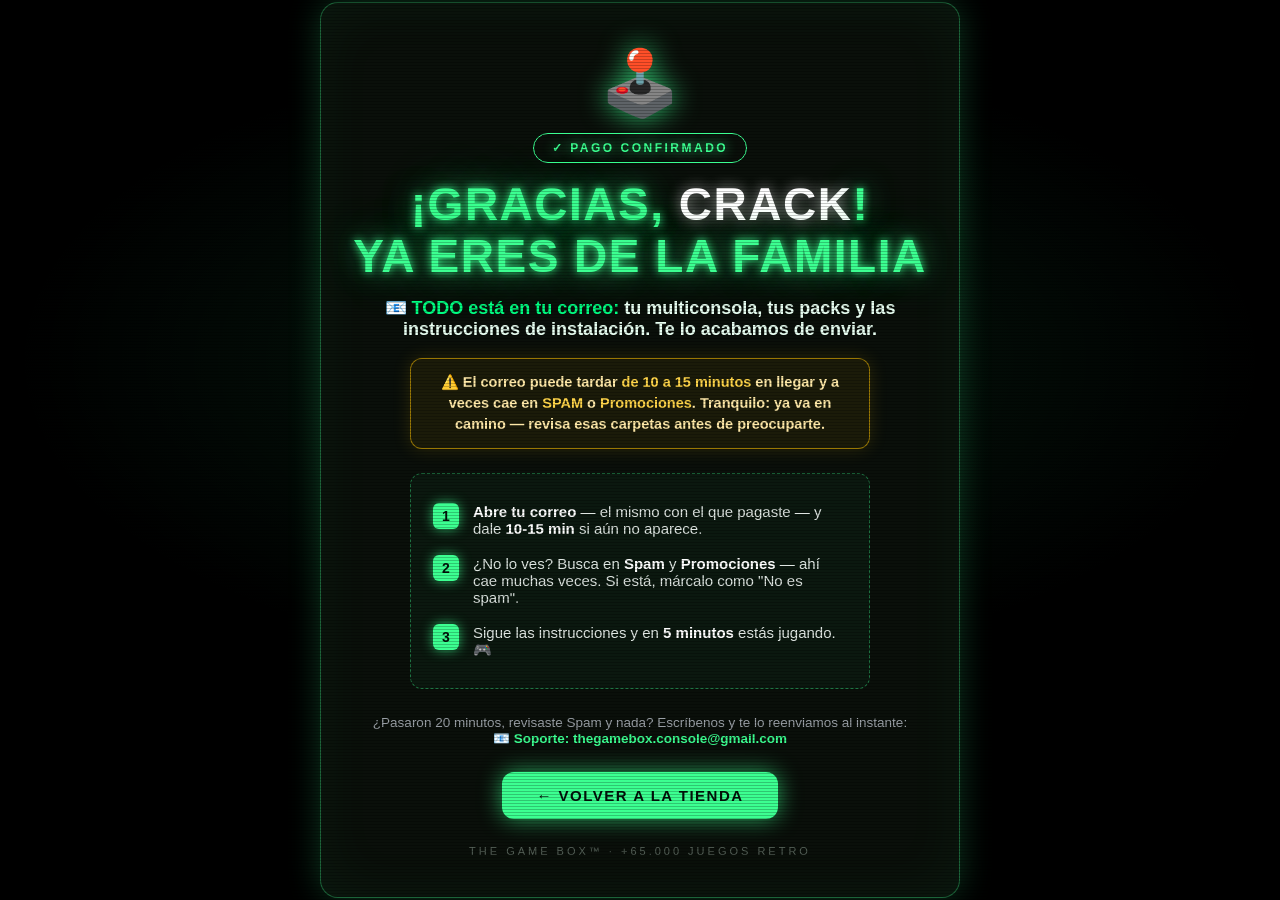
<file: gracias/index.html>
<!DOCTYPE html>
<html lang="es">
<head>
<meta charset="utf-8"/>
<meta name="viewport" content="width=device-width, initial-scale=1"/>
<meta name="robots" content="noindex"/>
<title>¡COMPRA CONFIRMADA! — The Game Box</title>
<style>
  :root{
    --negro:#0a0f0a; --neon:#3cff91; --neon2:#00ff82; --verde:#1db954; --gris:#9aa0a6;
  }
  *{margin:0;padding:0;box-sizing:border-box}
  html,body{height:100%}
  body{
    background:#000;
    color:#fff;
    font-family:-apple-system,BlinkMacSystemFont,"Segoe UI",Roboto,Arial,sans-serif;
    display:flex;align-items:center;justify-content:center;
    min-height:100vh;padding:24px;
    overflow-x:hidden;position:relative;
  }
  /* scanlines retro */
  body::before{
    content:"";position:fixed;inset:0;pointer-events:none;z-index:3;
    background:repeating-linear-gradient(0deg,rgba(0,0,0,.22) 0 1px,transparent 1px 3px);
  }
  /* glow de fondo */
  body::after{
    content:"";position:fixed;inset:0;pointer-events:none;z-index:0;
    background:radial-gradient(ellipse 70% 50% at 50% 40%,rgba(60,255,145,.10),transparent 70%);
  }
  .caja{
    position:relative;z-index:2;max-width:640px;width:100%;text-align:center;
    background:var(--negro);
    border:1px solid rgba(60,255,145,.35);
    border-radius:18px;
    box-shadow:0 0 32px rgba(60,255,145,.22), inset 0 0 60px rgba(60,255,145,.05);
    padding:48px 32px 40px;
  }
  .joystick{font-size:64px;line-height:1;filter:drop-shadow(0 0 14px rgba(60,255,145,.8));animation:flotar 2.6s ease-in-out infinite}
  @keyframes flotar{0%,100%{transform:translateY(0)}50%{transform:translateY(-8px)}}
  .check{
    display:inline-block;margin:18px 0 6px;padding:7px 18px;border-radius:999px;
    border:1px solid var(--neon);color:var(--neon);
    font-size:12px;font-weight:900;letter-spacing:2.5px;text-transform:uppercase;
    text-shadow:0 0 12px rgba(60,255,145,.9);
    animation:parpadeo 1.6s steps(2) infinite;
  }
  @keyframes parpadeo{50%{opacity:.55}}
  h1{
    font-size:clamp(30px,6vw,46px);font-weight:900;text-transform:uppercase;
    letter-spacing:1.5px;line-height:1.12;margin:10px 0 14px;
    color:var(--neon);
    text-shadow:0 0 8px rgba(60,255,145,.95),0 0 28px rgba(60,255,145,.55),0 0 60px rgba(60,255,145,.3);
  }
  h1 span{color:#fff;text-shadow:0 0 14px rgba(255,255,255,.6)}
  .sub{font-size:18px;color:#e8fff2;font-weight:700;margin-bottom:18px}
  .sub b{color:var(--neon2)}
  .aviso{
    max-width:460px;margin:0 auto 24px;padding:13px 18px;border-radius:12px;
    border:1px solid rgba(255,196,0,.55);background:rgba(255,196,0,.07);
    color:#ffe9a8;font-size:14.5px;font-weight:700;line-height:1.45;
    box-shadow:0 0 18px rgba(255,196,0,.15);
  }
  .aviso b{color:#ffd54a}
  .pasos{
    text-align:left;margin:0 auto 26px;max-width:460px;
    border:1px dashed rgba(60,255,145,.4);border-radius:12px;padding:20px 22px;
    background:rgba(60,255,145,.04);
  }
  .paso{display:flex;gap:14px;align-items:flex-start;padding:9px 0;font-size:15px;color:#dfe6e2}
  .paso .n{
    flex:0 0 26px;height:26px;border-radius:6px;display:flex;align-items:center;justify-content:center;
    background:var(--neon);color:#02120a;font-weight:900;font-size:14px;
    box-shadow:0 0 12px rgba(60,255,145,.7);
  }
  .paso b{color:#fff}
  .nota{font-size:13.5px;color:var(--gris);margin-bottom:26px}
  .nota a{color:var(--neon);font-weight:800;text-decoration:none}
  .btn{
    display:inline-block;padding:15px 34px;border-radius:12px;
    background:var(--neon);color:#02120a;font-weight:900;font-size:15px;
    letter-spacing:1.5px;text-transform:uppercase;text-decoration:none;
    box-shadow:0 0 22px rgba(60,255,145,.65);
    transition:transform .15s ease, box-shadow .15s ease;
  }
  .btn:hover{transform:translateY(-2px);box-shadow:0 0 34px rgba(60,255,145,.9)}
  .marca{margin-top:26px;font-size:11px;letter-spacing:3px;text-transform:uppercase;color:#556158}
</style>
</head>
<body>
  <div class="caja">
    <div class="joystick">🕹️</div>
    <div class="check">✓ Pago confirmado</div>
    <h1>¡Gracias, <span>crack</span>!<br/>Ya eres de la familia</h1>
    <p class="sub">📧 <b>TODO está en tu correo:</b> tu multiconsola, tus packs y las instrucciones de instalación. Te lo acabamos de enviar.</p>

    <p class="aviso">⚠️ El correo puede tardar <b>de 10 a 15 minutos</b> en llegar y a veces cae en <b>SPAM</b> o <b>Promociones</b>. Tranquilo: ya va en camino — revisa esas carpetas antes de preocuparte.</p>

    <div class="pasos">
      <div class="paso"><div class="n">1</div><div><b>Abre tu correo</b> — el mismo con el que pagaste — y dale <b>10-15 min</b> si aún no aparece.</div></div>
      <div class="paso"><div class="n">2</div><div>¿No lo ves? Busca en <b>Spam</b> y <b>Promociones</b> — ahí cae muchas veces. Si está, márcalo como "No es spam".</div></div>
      <div class="paso"><div class="n">3</div><div>Sigue las instrucciones y en <b>5 minutos</b> estás jugando. 🎮</div></div>
    </div>

    <p class="nota">¿Pasaron 20 minutos, revisaste Spam y nada? Escríbenos y te lo reenviamos al instante:<br/>
      <a href="mailto:thegamebox.console@gmail.com?subject=No%20me%20llego%20mi%20compra&body=Hola!%20Acabo%20de%20comprar%20la%20multiconsola%20y%20no%20me%20ha%20llegado%20el%20correo.">📧 Soporte: thegamebox.console@gmail.com</a>
    </p>

    <a class="btn" href="https://the-gamebox.com">← Volver a la tienda</a>
    <div class="marca">The Game Box™ · +65.000 juegos retro</div>
  </div>

<script>
/* ══════════════════════════════════════════════════════════
   Meta Pixel — evento Purchase (la otra mitad del embudo).
   La landing dispara PageView→InitiateCheckout; aqui cae el que
   YA PAGO en Stripe, asi que este es el Purchase real.

   VALOR: viene en ?v= — cada Payment Link de Stripe redirige aqui
   con SU monto (9.99 / 19.98 / 25.99 ...), asi el pixel reporta lo
   que el cliente pago de verdad. Antes estaba fijo en 34.99 y Meta
   optimizaba con un ticket inflado ~3x.
   Si ?v= no viene o trae basura, cae a 9.99 (producto individual,
   el piso real de hoy): mejor subreportar que inflar.
   Se dispara UNA vez por sesion aunque recarguen la pagina.
   ══════════════════════════════════════════════════════════ */
(function(){
  "use strict";
  var PIXEL = "1076125914843182";
  var PISO = 9.99;
  function montoReal(){
    try{
      var raw = new URLSearchParams(location.search).get('v');
      if(!raw) return PISO;
      var n = parseFloat(String(raw).replace(',', '.'));
      if(!isFinite(n) || n < 1 || n > 500) return PISO;
      return Math.round(n * 100) / 100;
    }catch(e){ return PISO; }
  }
  var VALOR = montoReal();
  !function(f,b,e,v,n,t,s){if(f.fbq)return;n=f.fbq=function(){n.callMethod?
  n.callMethod.apply(n,arguments):n.queue.push(arguments)};if(!f._fbq)f._fbq=n;
  n.push=n;n.loaded=!0;n.version='2.0';n.queue=[];t=b.createElement(e);t.async=!0;
  t.src=v;s=b.getElementsByTagName(e)[0];s.parentNode.insertBefore(t,s)}
  (window,document,'script','https://connect.facebook.net/en_US/fbevents.js');
  fbq('init', PIXEL);
  fbq('track', 'PageView');
  try{
    var K = 'cu_purchase_' + (new URLSearchParams(location.search).get('s') || 'directo');
    if(!sessionStorage.getItem(K)){
      sessionStorage.setItem(K, '1');
      fbq('track', 'Purchase', {
        content_type: 'product',
        content_ids: ['consola-ultimate'],
        value: VALOR,
        currency: 'USD'
      });
    }
  }catch(e){
    fbq('track', 'Purchase', {content_type:'product', content_ids:['consola-ultimate'], value:VALOR, currency:'USD'});
  }
})();
</script>
</body>
</html>
</file>
